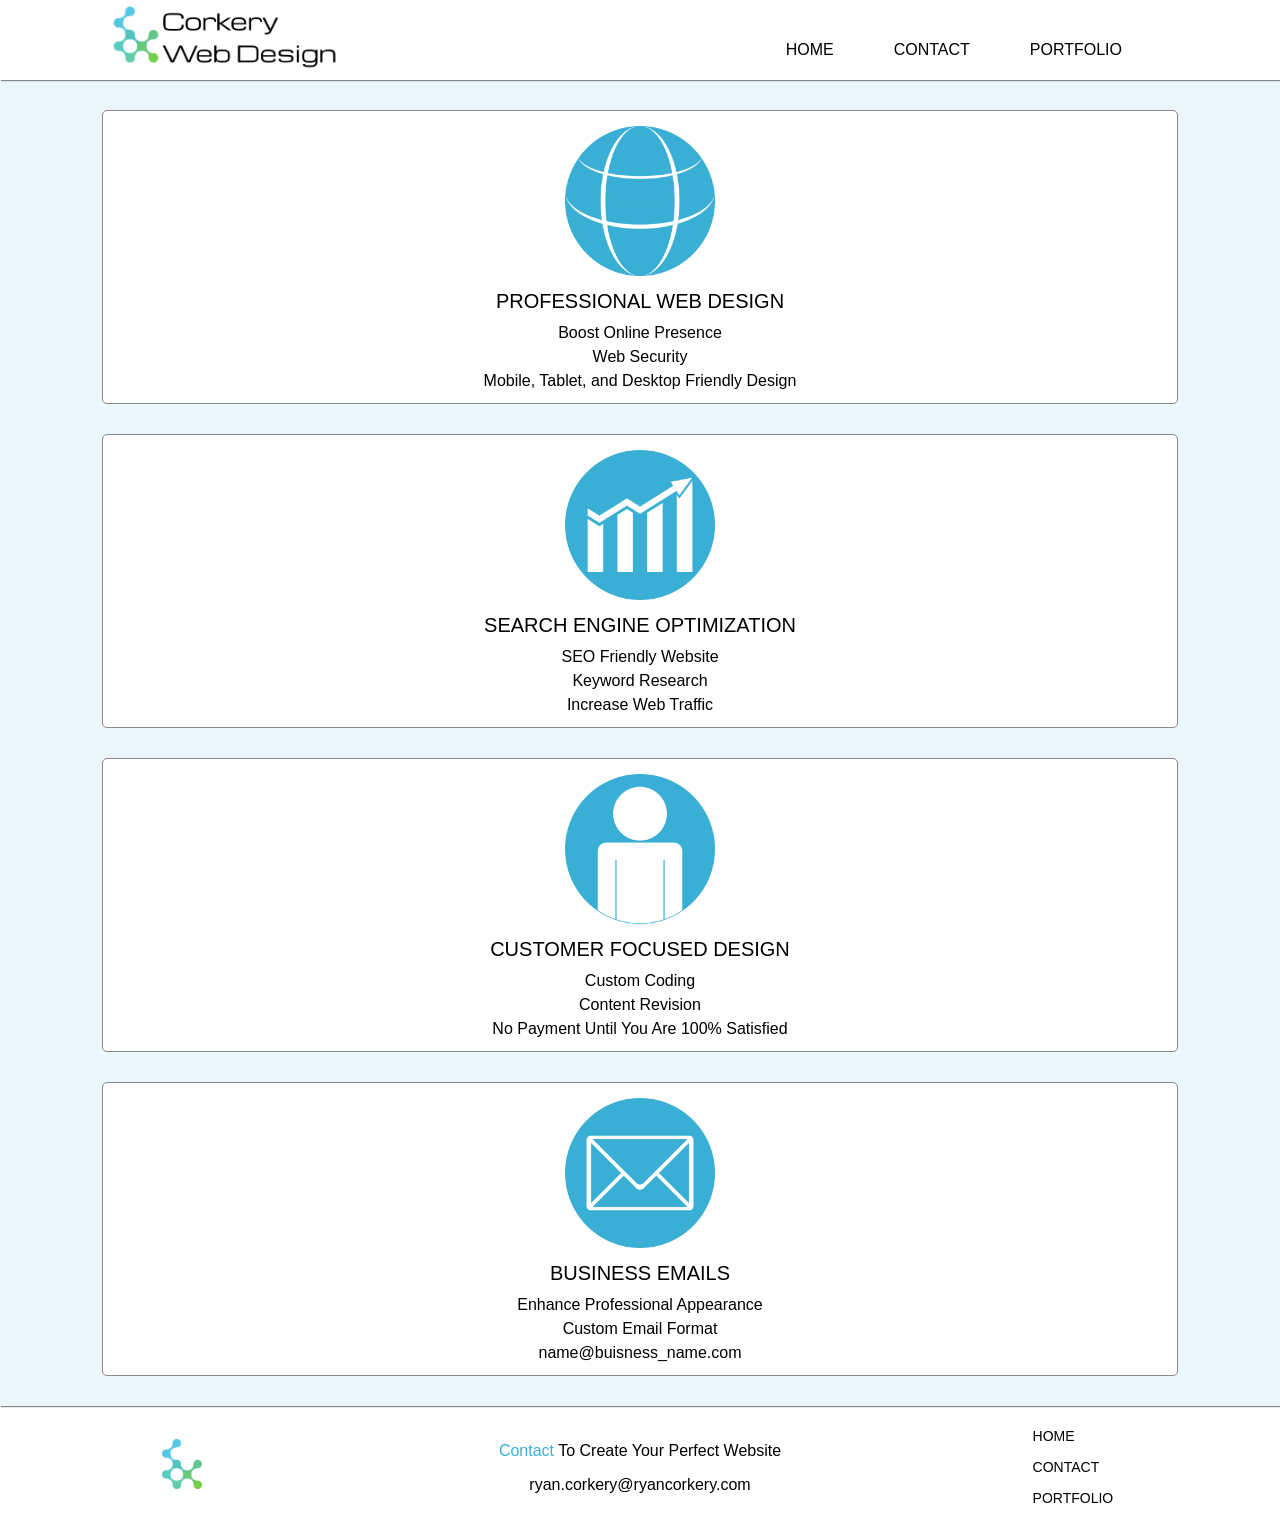
<file: index.html>
<!DOCTYPE html>
<html>
<head>
	<title>Corkery Web Design</title>
	<link rel="stylesheet" type="text/css" href="css/main.css">
	<link rel="icon" type="image/png" href="img/logo.png">
	<script type="text/javascript" src="js/main.js"></script>
	<meta charset="utf-8" name="viewport" content="width=device-width, initial-scale=1.0">
</head>

<body>
	<nav>
		<div class="navUpper">
			<div class="navImg">
				<a href="index.html"><img src="img/logo-text.png"></a>
			</div>

			<div class="hamburger">
				<div></div>
				<div></div>
				<div></div>
			</div>

			<ul>
				<li><a href="index.html">HOME</a></li>
				<li><a href="contact.html">CONTACT</a></li>
				<li><a href="portfolio.html">PORTFOLIO</a></li>
			</ul>
		</div>

		<div class="navRight">
			<div class="hamburgerClose"></div>
		
			<ul>
				<li><a href="index.html">HOME</a></li>
				<li><a href="contact.html">CONTACT</a></li>
				<li><a href="portfolio.html">PORTFOLIO</a></li>
			</ul>
		</div>	
	</nav>
	
	<section>
		<div>
			<img src="img/globe.png">
			<h1>PROFESSIONAL WEB DESIGN</h1>
			<p>Boost Online Presence<br>Web Security<br>Mobile, Tablet, and Desktop Friendly Design</p>
		</div>

		<div>
			<img src="img/seo.png">
			<h1>SEARCH ENGINE OPTIMIZATION</h1>
			<p>SEO Friendly Website<br>Keyword Research<br>Increase Web Traffic</p>
		</div>

		<div>
			<img src="img/customer.png">
			<h1>CUSTOMER FOCUSED DESIGN</h1>
			<p>Custom Coding<br>Content Revision<br>No Payment Until You Are 100% Satisfied </p>
		</div>

		<div>
			<img src="img/email.png">
			<h1>BUSINESS EMAILS</h1>
			<p>Enhance Professional Appearance<br>Custom Email Format<br>name@buisness_name.com</p>
		</div>
	</section>

	<footer>
		<div class="footerSide">
			<img src="img/logo.png">
		</div>

		<div class="footerMid">
			<p><a class="contact" href="contact.html">Contact</a> To Create Your Perfect Website</p>

			<p>ryan.corkery@ryancorkery.com</p>
		</div>

		<div class="footerSide">
			<ul>
				<li><a href="index.html">HOME</a></li>
				<li><a href="contact.html">CONTACT</a></li>
				<li><a href="portfolio.html">PORTFOLIO</a></li>
			</ul>
		</div>
	</footer>
</body>
</html>
</file>
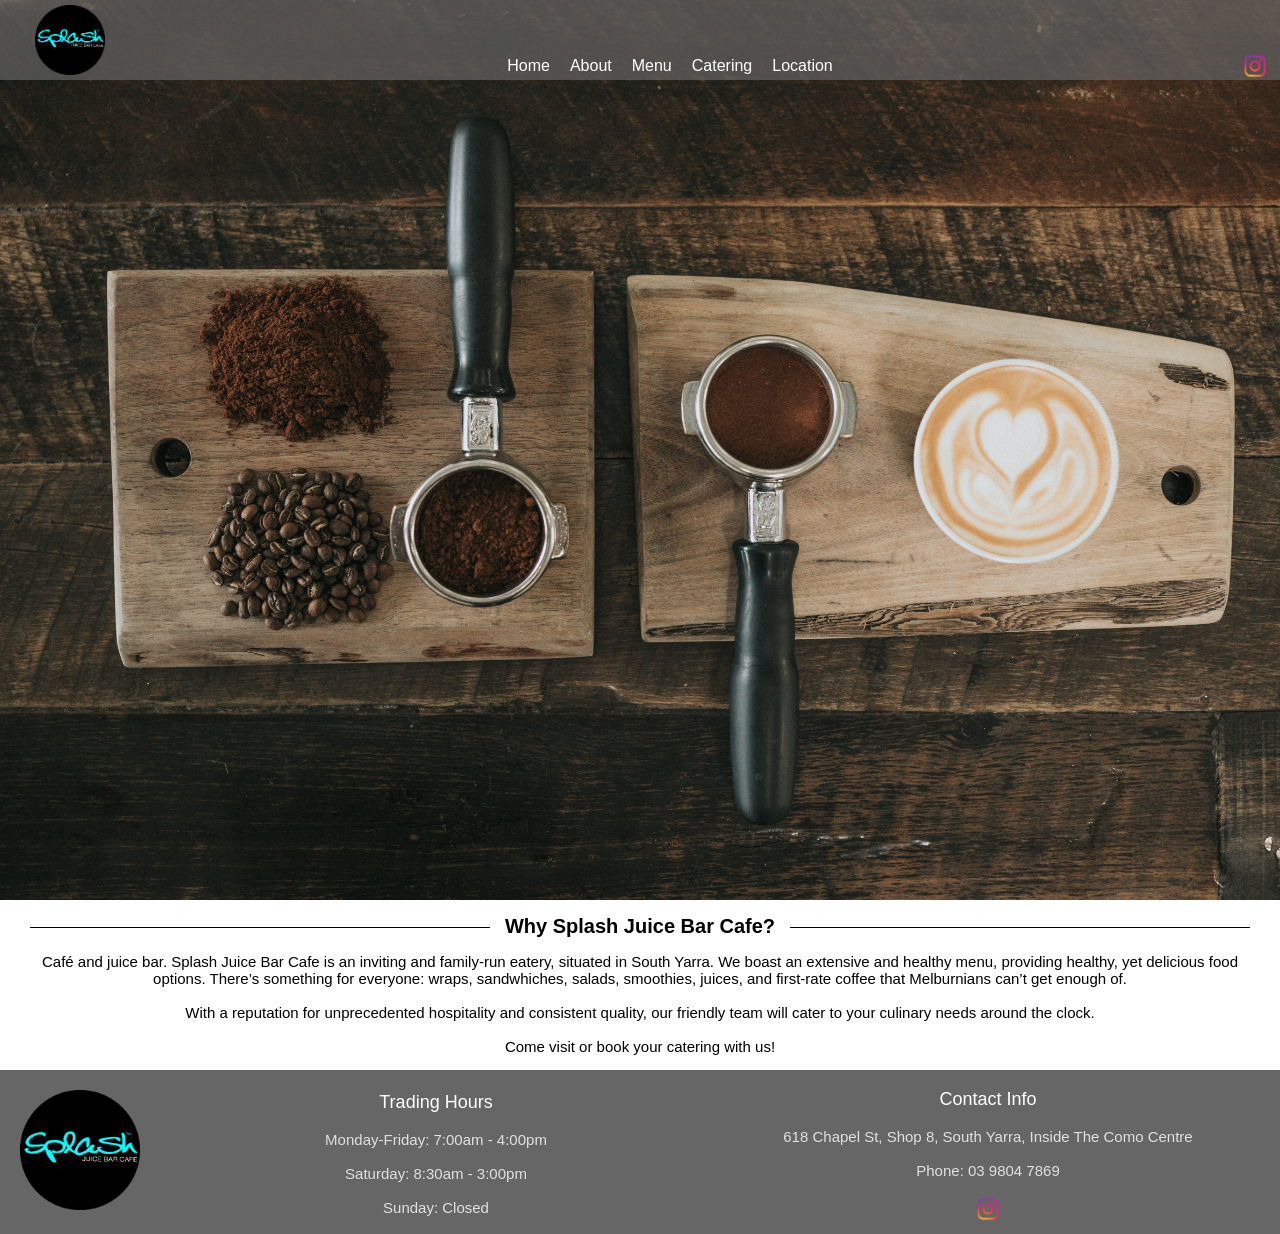
<file: portfolio/index.html>
<!DOCTYPE html>
<html>
	<head>
		<title>Splash Juice Bar Cafe</title>
		<link rel="icon" type="image/png" href="img/logo.png"/>
		<link rel="stylesheet" type="text/css" href="css/main.css">
		<script type="text/javascript" src="js/main.js"></script>
		<meta charset="utf-8" name="viewport" content="width=device-width, initial-scale=1.0">
	</head>

	<body>
		<section class="navSectionIndex">
			<nav class="navBar">
				<div class="navRowUpper">
					<a class="logo" href="index.html"><img src="img/logo.png"></a>

					<ul class="hamburger">
						<li id="hamburgerBtn""><a href="#">
								<div></div>
								<div></div>
								<div></div>
						</a></li>	
					</ul>

					<ul class="hamburgerClose">
						<li id="hamburgerCloseBtn"><a href="#">X</a></li>
					</ul>
				</div>
				
				<ul class="links">
					<li><a href="index.html">Home</a></li>
					<li><a href="about.html">About</a></li>
					<li><a href="menu.html">Menu</a></li>
					<li><a href="catering.html">Catering</a></li>
					<li><a href="location.html">Location</a></li>
				</ul>

				<ul class="social">
					<li><a href="https://www.instagram.com/splashjuicebarcafe/">Instagram</a></li>
				</ul>
			</nav>
		</section>

		<section class="intro">
			<h2><span>Why Splash Juice Bar Cafe?</span></h2>

			<p>Café and juice bar. Splash Juice Bar Cafe is an inviting and family-run eatery, situated in South Yarra. We boast an extensive and healthy menu, providing healthy, yet delicious food options. There’s something for everyone: wraps, sandwhiches, salads, smoothies, juices, and first-rate coffee that Melburnians can’t get enough of.
			<br><br>
			With a reputation for unprecedented hospitality and consistent quality, our friendly team will cater to your culinary needs around the clock.
			<br><br>
			Come visit or book your catering with us!</p>
		</section>

		<footer>
			<a href="index.html"><img src="img/logo.png"></a>

			<div>
				<p class="footerTitle">Trading Hours</p>
				<p class="footerText">Monday-Friday: 7:00am - 4:00pm<br><br>Saturday: 8:30am - 3:00pm<br><br>Sunday: Closed</p>
			</div>
				
			<div>
				<p class="footerTitle">Contact Info</p>
				<p class="footerText">618 Chapel St, Shop 8, South Yarra, Inside The Como Centre<br><br>Phone: 03 9804 7869</p>
				<a href="https://www.instagram.com/splashjuicebarcafe/"><img class="instaFooter" src="img/insta.png"></a>
			</div>
		</footer>
	</body>
</html>
</file>
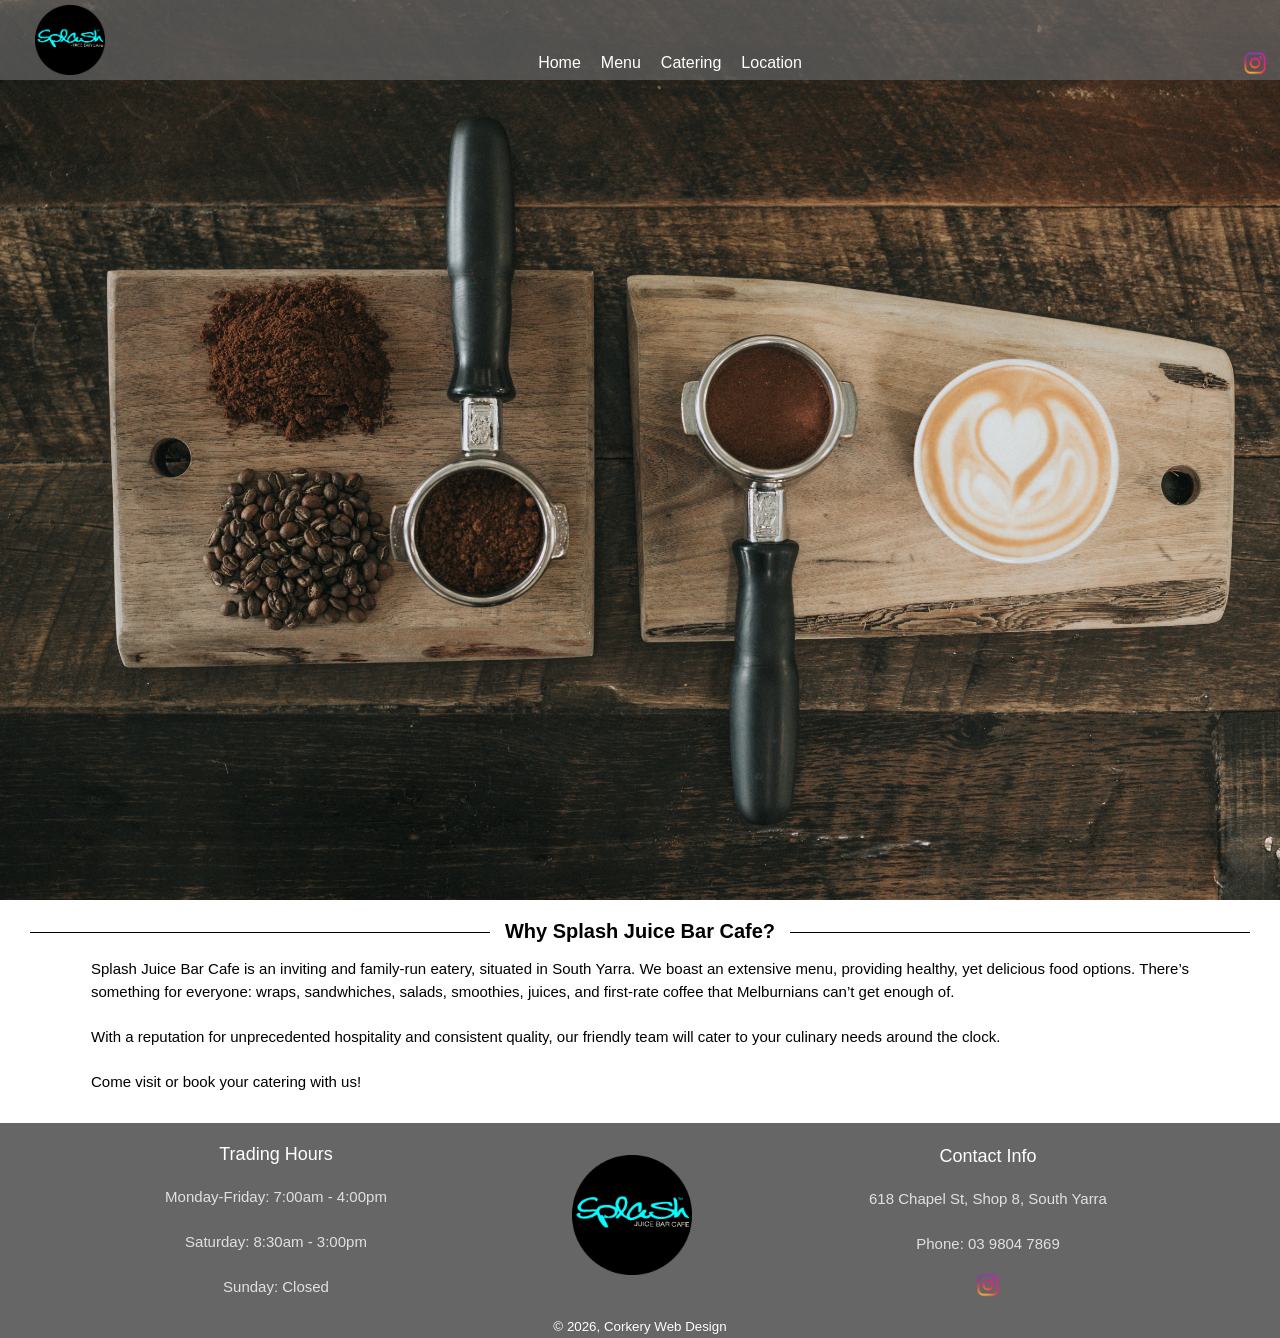
<file: portfolio/splash/index.html>
<!DOCTYPE html>
<html>
	<head>
		<title>Splash Juice Bar Cafe</title>
		<link rel="icon" type="image/png" href="img/logo.png"/>
		<link rel="stylesheet" type="text/css" href="css/main.css">
		<script type="text/javascript" src="js/main.js"></script>
		<meta charset="utf-8" name="viewport" content="width=device-width, initial-scale=1.0">
		<!-- Global site tag (gtag.js) - Google Analytics -->
		<script async src="https://www.googletagmanager.com/gtag/js?id=UA-147970018-1"></script>
		<script>
		  window.dataLayer = window.dataLayer || [];
		  function gtag(){dataLayer.push(arguments);}
		  gtag('js', new Date());

		  gtag('config', 'UA-147970018-1');
		</script>
	</head>

	<body>
		<section class="navSectionIndex">
			<nav class="navBar">
				<div class="navRowUpper">
					<a class="logo" href="index.html"><img src="img/logo.png"></a>

					<ul class="hamburger">
						<li id="hamburgerBtn""><a href="#">
								<div></div>
								<div></div>
								<div></div>
						</a></li>	
					</ul>

					<ul class="hamburgerClose">
						<li id="hamburgerCloseBtn"><a href="#">X</a></li>
					</ul>
				</div>
				
				<ul class="links">
					<li><a href="index.html">Home</a></li>
					<!-- <li><a href="about.html">About</a></li> -->
					<li><a href="menu.html">Menu</a></li>
					<li><a href="catering.html">Catering</a></li>
					<li><a href="location.html">Location</a></li>
				</ul>

				<ul class="social">
					<li><a href="https://www.instagram.com/splashjuicebarcafe/">Instagram</a></li>
				</ul>
			</nav>
		</section>

		<section class="intro">
			<h2><span>Why Splash Juice Bar Cafe?</span></h2>

			<p>Splash Juice Bar Cafe is an inviting and family-run eatery, situated in South Yarra. We boast an extensive menu, providing healthy, yet delicious food options. There’s something for everyone: wraps, sandwhiches, salads, smoothies, juices, and first-rate coffee that Melburnians can’t get enough of.
			<br><br>
			With a reputation for unprecedented hospitality and consistent quality, our friendly team will cater to your culinary needs around the clock.
			<br><br>
			Come visit or book your catering with us!</p>
		</section>

		<footer>
			<div>
				<p class="footerTitle">Trading Hours</p>
				<p class="footerText">Monday-Friday: 7:00am - 4:00pm<br><br>Saturday: 8:30am - 3:00pm<br><br>Sunday: Closed</p>
			</div>

			<a href="index.html"><img src="img/logo.png"></a>
		
			<div>
				<p class="footerTitle">Contact Info</p>
				<p class="footerText">618 Chapel St, Shop 8, South Yarra<br><br>Phone: 03 9804 7869</p>
				<a href="https://www.instagram.com/splashjuicebarcafe/"><img class="instaFooter" src="img/insta.png"></a>
			</div>
		</footer>

		<div class="copyright">
			<small>&copy; <script>document.write(new Date().getFullYear())</script>, <a href="https://www.ryancorkery.com">Corkery Web Design</a></small>
		</div>
	</body>
</html>
</file>
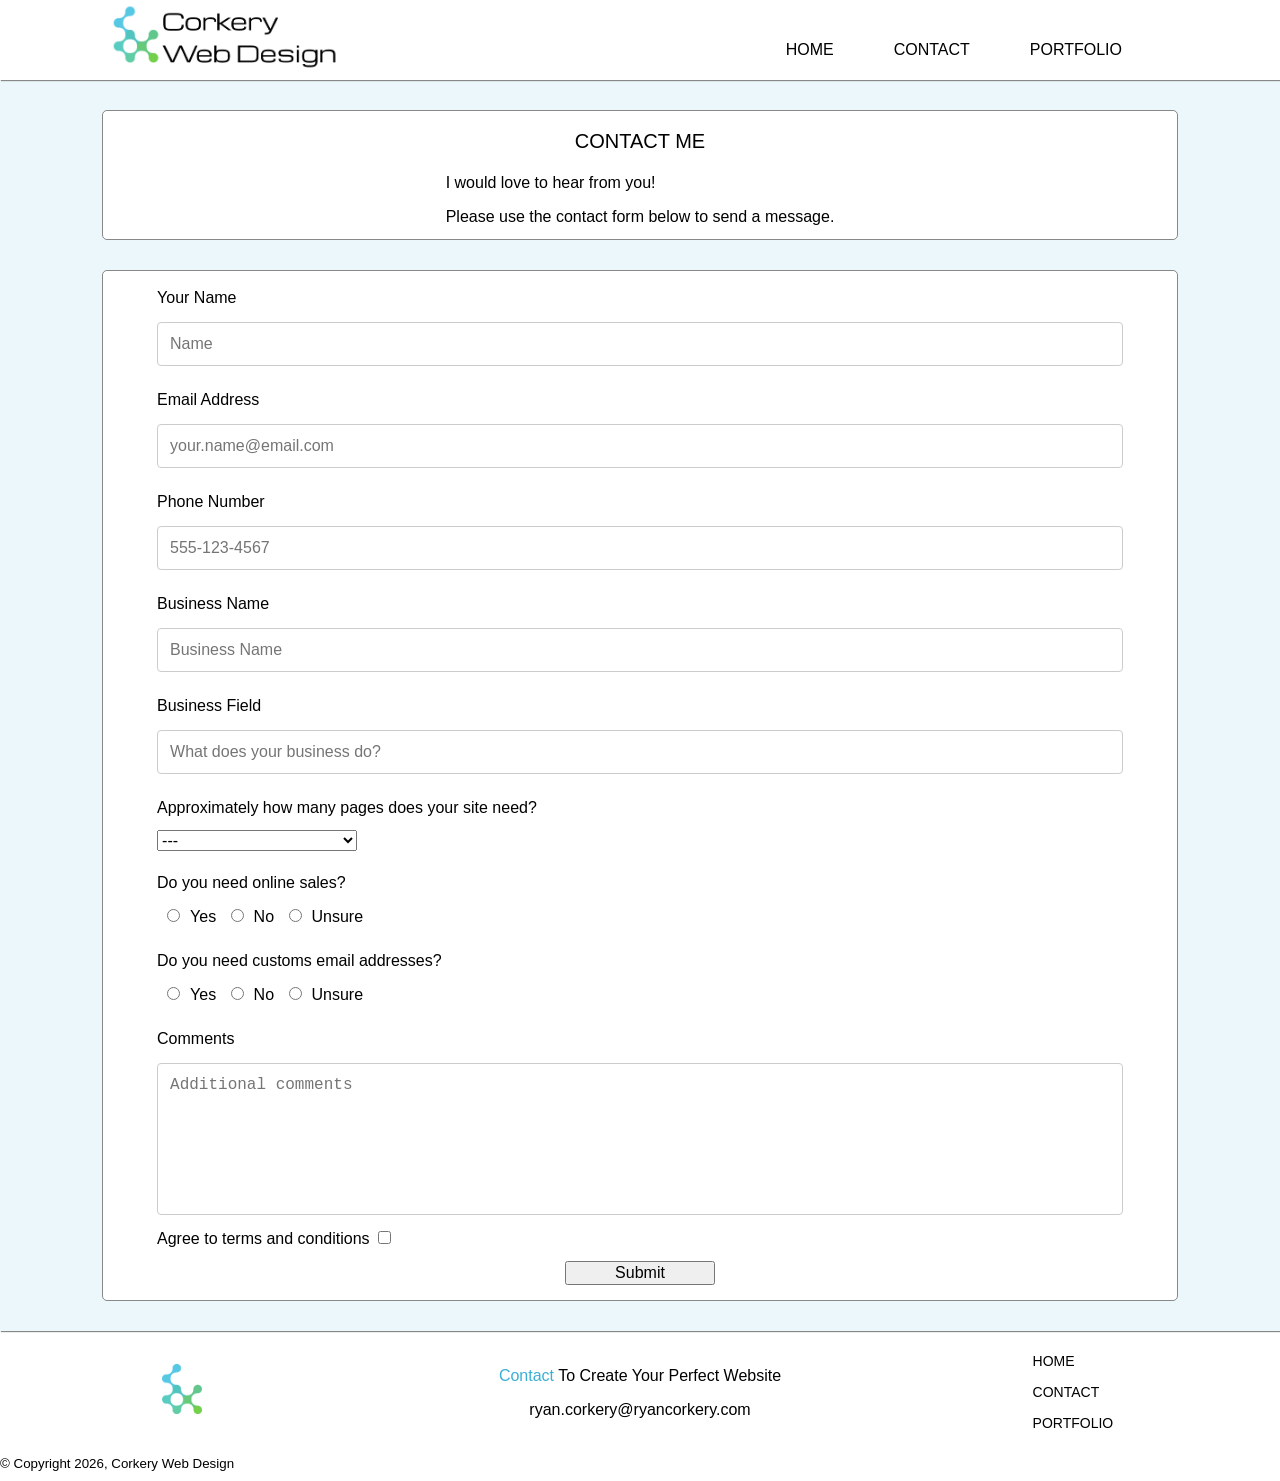
<file: contact.html>
<!DOCTYPE html>
<html>
<head>
	<title>Corkery Web Design</title>
	<link rel="stylesheet" type="text/css" href="css/main.css">
	<link rel="icon" type="image/png" href="img/logo.png">
	<script type="text/javascript" src="js/main.js"></script>
	<script data-cfasync="false" src="form-submission-handler.js"></script>
	<meta charset="utf-8" name="viewport" content="width=device-width, initial-scale=1.0">
	<script src="https://ajax.googleapis.com/ajax/libs/jquery/3.4.1/jquery.min.js"></script>
	<!-- Global site tag (gtag.js) - Google Analytics -->
	<script async src="https://www.googletagmanager.com/gtag/js?id=UA-147970018-1"></script>
	<script>
	  window.dataLayer = window.dataLayer || [];
	  function gtag(){dataLayer.push(arguments);}
	  gtag('js', new Date());

	  gtag('config', 'UA-147970018-1');
	</script>
</head>

<body>
	<nav>
		<div class="navUpper">
			<div class="navImg">
				<a href="index.html"><img src="img/logo-text.png"></a>
			</div>

			<div class="hamburger">
				<div></div>
				<div></div>
				<div></div>
			</div>

			<ul>
				<li><a href="index.html">HOME</a></li>
				<li><a href="contact.html">CONTACT</a></li>
				<li><a href="portfolio.html">PORTFOLIO</a></li>
			</ul>
		</div>

		<div class="navRight">
			<div class="hamburgerClose"></div>
		
			<ul>
				<li><a href="index.html">HOME</a></li>
				<li><a href="contact.html">CONTACT</a></li>
				<li><a href="portfolio.html">PORTFOLIO</a></li>
			</ul>
		</div>	
	</nav>
	
	<section>
		<div>
			<div class="contactText">
				<h2>CONTACT ME</h2>

				<p>I would love to hear from you!</p>
				<p>Please use the contact form below to send a message.</p>
			</div>
		</div>
		
		<form class="gform pure-form pure-form-stacked" method="POST" 
		action="https://script.google.com/macros/s/AKfycbwUZD3zWbj4mAbnq-dnERljjHdTKWRcwnhKTjH-eg/exec">
			<div class="form-elements">
				<label for="name">Your Name</label>
				<input type="text" name="name" placeholder="Name">

				<label for="email">Email Address</label>
				<input type="email" name="email" placeholder="your.name@email.com">

				<label for="phone">Phone Number</label>
				<input type="text" name="phone" placeholder="555-123-4567">

				<label for="business">Business Name</label>
				<input type="text" name="business" placeholder="Business Name">

				<label for="field">Business Field</label>
				<input type="text" name="field" placeholder="What does your business do?">

				<label for="pages">Approximately how many pages does your site need?</label>
				<select name="pages">
					<option value="">---</option>
					<option value="0-5">0 - 5</option>
					<option value="6-10">6 -10</option>
					<option value="10+">More than 10</option>
					<option value="Unsure">Unsure</option>
				</select>

				<label for="sales">Do you need online sales?</label>
				<div class="radio">
					<input type="radio" name="sales" id="yes" value="Yes">Yes
					<input type="radio" name="sales" id="no" value="No">No
					<input type="radio" name="sales" id="unsure" value="Unsure">Unsure
				</div>

				<div class="items">
					<label for="items">Approximately how many itmes do you sell?</label>
					<select name="items">
						<option value="">---</option>
						<option value="0-5">0 - 10</option>
						<option value="6-10">10 -50</option>
						<option value="10+">More than 50</option>
						<option value="Unsure">Unsure</option>
					</select>
				</div>
				
				<label for="customEmail">Do you need customs email addresses?</label>
				<div class="radio">
					<input type="radio" name="customEmail" value="Yes">Yes
					<input type="radio" name="customEmail" value="No">No
					<input type="radio" name="customEmail" value="Unsure">Unsure
				</div>

				<label for="comments">Comments</label>
				<textarea rows="7" name="comments" placeholder="Additional comments"></textarea>

				<div class="bots">
					<label for="bots">Agree to terms and conditions</label>
					<input type="checkbox" name="bots">
				</div>
				
				<input type="submit">
			</div>

			<div class="thankyou_message" >
  				<h3>Thanks for contacting me! I will get back to you soon!</h3>
			</div>
		</form>
	</section>

	<footer>
		<div class="footerSide">
			<img src="img/logo.png">
		</div>

		<div class="footerMid">
			<p><a class="contact" href="contact.html">Contact</a> To Create Your Perfect Website</p>

			<p>ryan.corkery@ryancorkery.com</p>
		</div>

		<div class="footerSide">
			<ul>
				<li><a href="index.html">HOME</a></li>
				<li><a href="contact.html">CONTACT</a></li>
				<li><a href="portfolio.html">PORTFOLIO</a></li>
			</ul>
		</div>
	</footer>

	<small class="copyright">&copy; Copyright <script>document.write(new Date().getFullYear())</script>, Corkery Web Design</small>
</body>
</html>
</file>
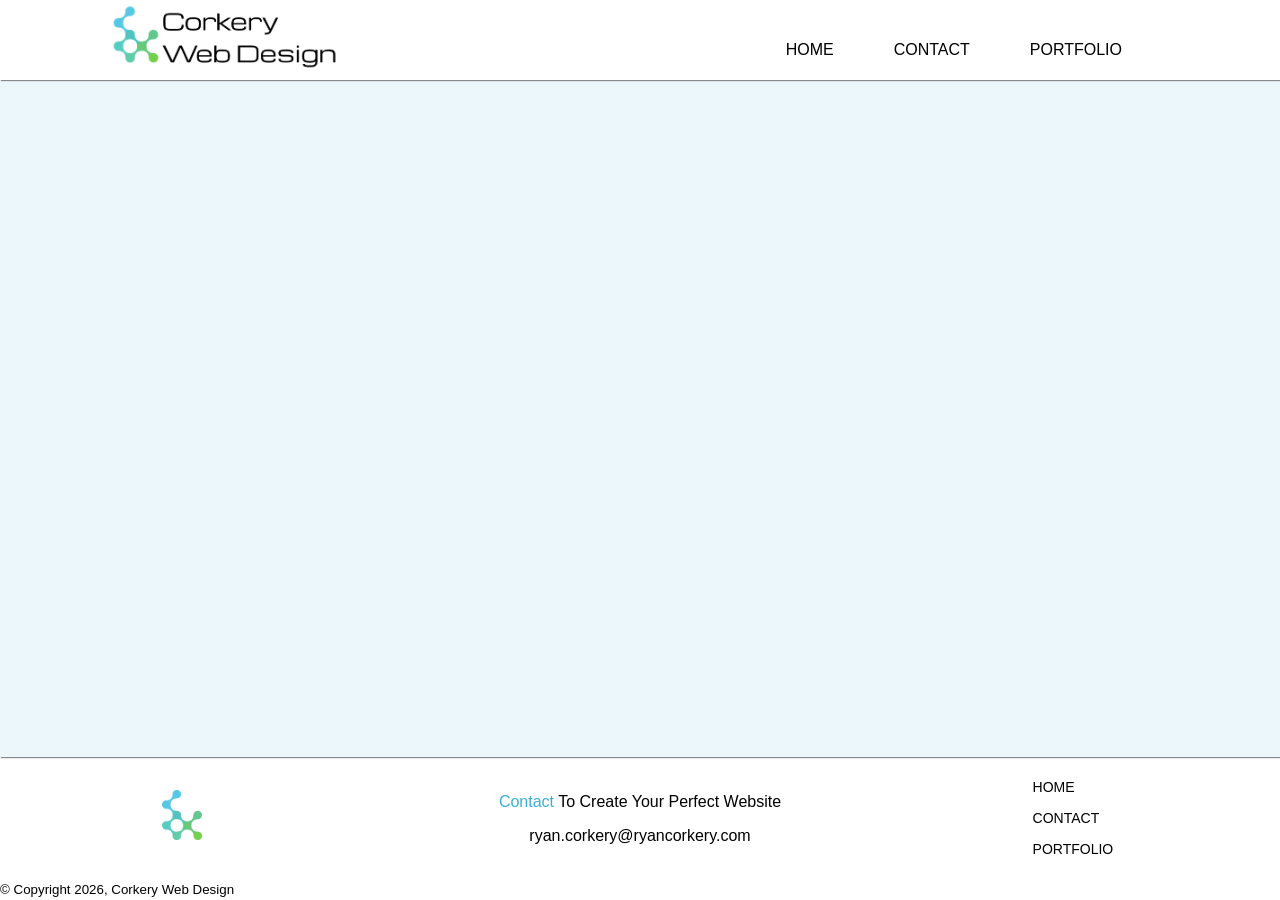
<file: template.html>
<!DOCTYPE html>
<html>
<head>
	<title>Corkery Web Design</title>
	<link rel="stylesheet" type="text/css" href="css/main.css">
	<link rel="icon" type="image/png" href="img/logo.png">
	<script type="text/javascript" src="js/main.js"></script>
	<meta charset="utf-8" name="viewport" content="width=device-width, initial-scale=1.0">
</head>

<body>
	<nav>
		<div class="navUpper">
			<div class="navImg">
				<a href="index.html"><img src="img/logo-text.png"></a>
			</div>

			<div class="hamburger">
				<div></div>
				<div></div>
				<div></div>
			</div>

			<ul>
				<li><a href="index.html">HOME</a></li>
				<li><a href="contact.html">CONTACT</a></li>
				<li><a href="portfolio.html">PORTFOLIO</a></li>
			</ul>
		</div>

		<div class="navRight">
			<div class="hamburgerClose"></div>
		
			<ul>
				<li><a href="index.html">HOME</a></li>
				<li><a href="contact.html">CONTACT</a></li>
				<li><a href="portfolio.html">PORTFOLIO</a></li>
			</ul>
		</div>	
	</nav>
	
	<section>

	</section>

	<footer>
		<div class="footerSide">
			<img src="img/logo.png">
		</div>

		<div class="footerMid">
			<p><a class="contact" href="contact.html">Contact</a> To Create Your Perfect Website</p>
			<p>ryan.corkery@ryancorkery.com</p>
		</div>

		<div class="footerSide">
			<ul>
				<li><a href="index.html">HOME</a></li>
				<li><a href="contact.html">CONTACT</a></li>
				<li><a href="portfolio.html">PORTFOLIO</a></li>
			</ul>
		</div>
	</footer>

	<small class="copyright">&copy; Copyright <script>document.write(new Date().getFullYear())</script>, Corkery Web Design</small>
</body>
</html>
</file>
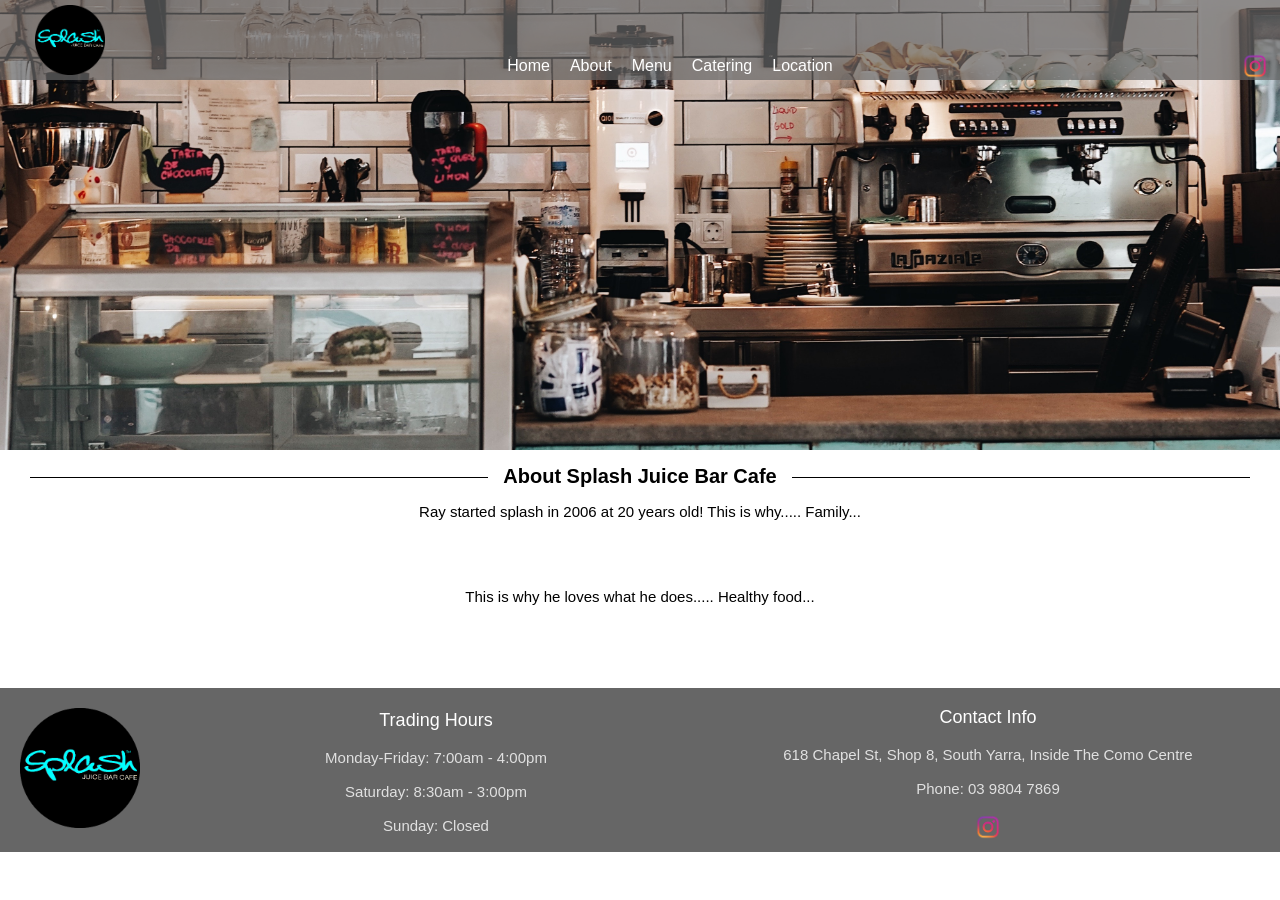
<file: portfolio/about.html>
<!DOCTYPE html>
<html>
	<head>
		<title>Splash Juice Bar Cafe</title>
		<link rel="icon" type="image/png" href="img/logo.png"/>
		<link rel="stylesheet" type="text/css" href="css/main.css">
		<script type="text/javascript" src="js/main.js"></script>
		<meta charset="utf-8" name="viewport" content="width=device-width, initial-scale=1.0">
	</head>

	<body>
		<section class="navSectionAbout">
			<nav class="navBar">
				<div class="navRowUpper">
					<a class="logo" href="index.html"><img src="img/logo.png"></a>

					<ul class="hamburger">
						<li id="hamburgerBtn""><a href="#">
								<div></div>
								<div></div>
								<div></div>
						</a></li>	
					</ul>

					<ul class="hamburgerClose">
						<li id="hamburgerCloseBtn"><a href="#">X</a></li>
					</ul>
				</div>
				
				<ul class="links">
					<li><a href="index.html">Home</a></li>
					<li><a href="about.html">About</a></li>
					<li><a href="menu.html">Menu</a></li>
					<li><a href="catering.html">Catering</a></li>
					<li><a href="location.html">Location</a></li>
				</ul>

				<ul class="social">
					<li><a href="https://www.instagram.com/splashjuicebarcafe/">Instagram</a></li>
				</ul>
			</nav>
		</section>

		<section class="about">
			<h2><span>About Splash Juice Bar Cafe</span></h2>

			<p>Ray started splash in 2006 at 20 years old! This is why..... Family... <br><br><br><br><br>This is why he loves what he does..... Healthy food...<br><br><br><br><br></p>
		</section>

		<footer>
			<a href="index.html"><img src="img/logo.png"></a>

			<div>
				<p class="footerTitle">Trading Hours</p>
				<p class="footerText">Monday-Friday: 7:00am - 4:00pm<br><br>Saturday: 8:30am - 3:00pm<br><br>Sunday: Closed</p>
			</div>
				
			<div>
				<p class="footerTitle">Contact Info</p>
				<p class="footerText">618 Chapel St, Shop 8, South Yarra, Inside The Como Centre<br><br>Phone: 03 9804 7869</p>
				<a href="https://www.instagram.com/splashjuicebarcafe/"><img class="instaFooter" src="img/insta.png"></a>
			</div>
		</footer>

	</body>
</html>
</file>
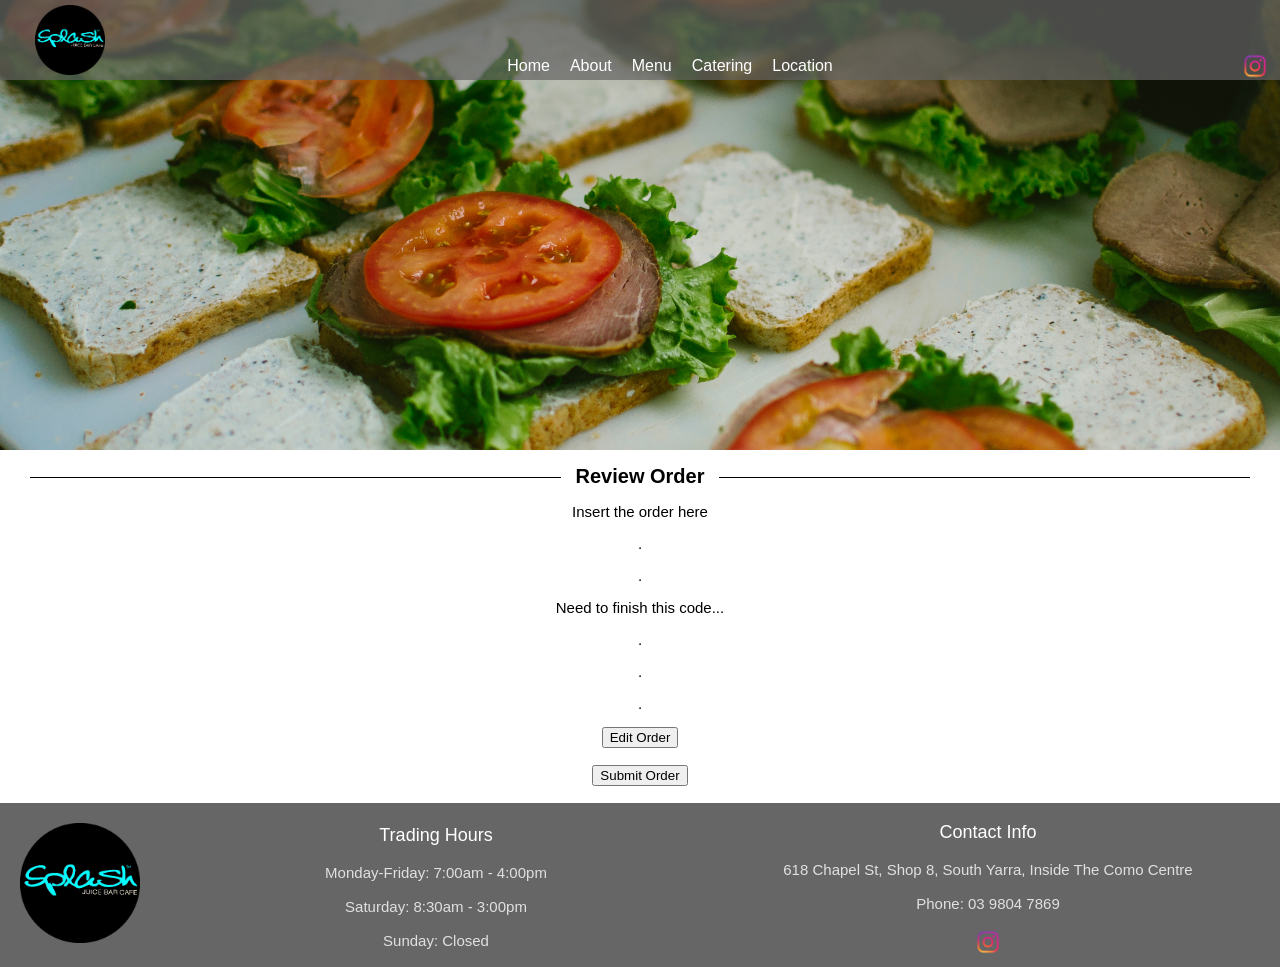
<file: portfolio/catering-review.html>
<!DOCTYPE html>
<html>
	<head>
		<title>Splash Juice Bar Cafe</title>
		<link rel="icon" type="image/png" href="img/logo.png"/>
		<link rel="stylesheet" type="text/css" href="css/main.css">
		<script type="text/javascript" src="js/main.js"></script>
		<meta charset="utf-8" name="viewport" content="width=device-width, initial-scale=1.0">
	</head>

	<body>
		<section class="navSectionCatering">
			<nav class="navBar">
				<div class="navRowUpper">
					<a class="logo" href="index.html"><img src="img/logo.png"></a>

					<ul class="hamburger">
						<li id="hamburgerBtn""><a href="#">
								<div></div>
								<div></div>
								<div></div>
						</a></li>	
					</ul>

					<ul class="hamburgerClose">
						<li id="hamburgerCloseBtn"><a href="#">X</a></li>
					</ul>
				</div>
				
				<ul class="links">
					<li><a href="index.html">Home</a></li>
					<li><a href="about.html">About</a></li>
					<li><a href="menu.html">Menu</a></li>
					<li><a href="catering.html">Catering</a></li>
					<li><a href="location.html">Location</a></li>
				</ul>

				<ul class="social">
					<li><a href="https://www.instagram.com/splashjuicebarcafe/">Instagram</a></li>
				</ul>
			</nav>
		</section>

		<section class="catering">
			<h2><span>Review Order</span></h2>
			<p>Insert the order here</p>
			<p>.</p>
			<p>.</p>
			<p>Need to finish this code...</p>
			<p>.</p>
			<p>.</p>
			<p>.</p>
			<input type="button" value="Edit Order" onclick="editOrder()">
			<br><br>
			<input type="button" value="Submit Order" onclick="submitOrder()">
			<br><br>
		</section>

		<footer>
			<a href="index.html"><img src="img/logo.png"></a>

			<div>
				<p class="footerTitle">Trading Hours</p>
				<p class="footerText">Monday-Friday: 7:00am - 4:00pm<br><br>Saturday: 8:30am - 3:00pm<br><br>Sunday: Closed</p>
			</div>
				
			<div>
				<p class="footerTitle">Contact Info</p>
				<p class="footerText">618 Chapel St, Shop 8, South Yarra, Inside The Como Centre<br><br>Phone: 03 9804 7869</p>
				<a href="https://www.instagram.com/splashjuicebarcafe/"><img class="instaFooter" src="img/insta.png"></a>
			</div>
		</footer>
	</body>
</html>
</file>
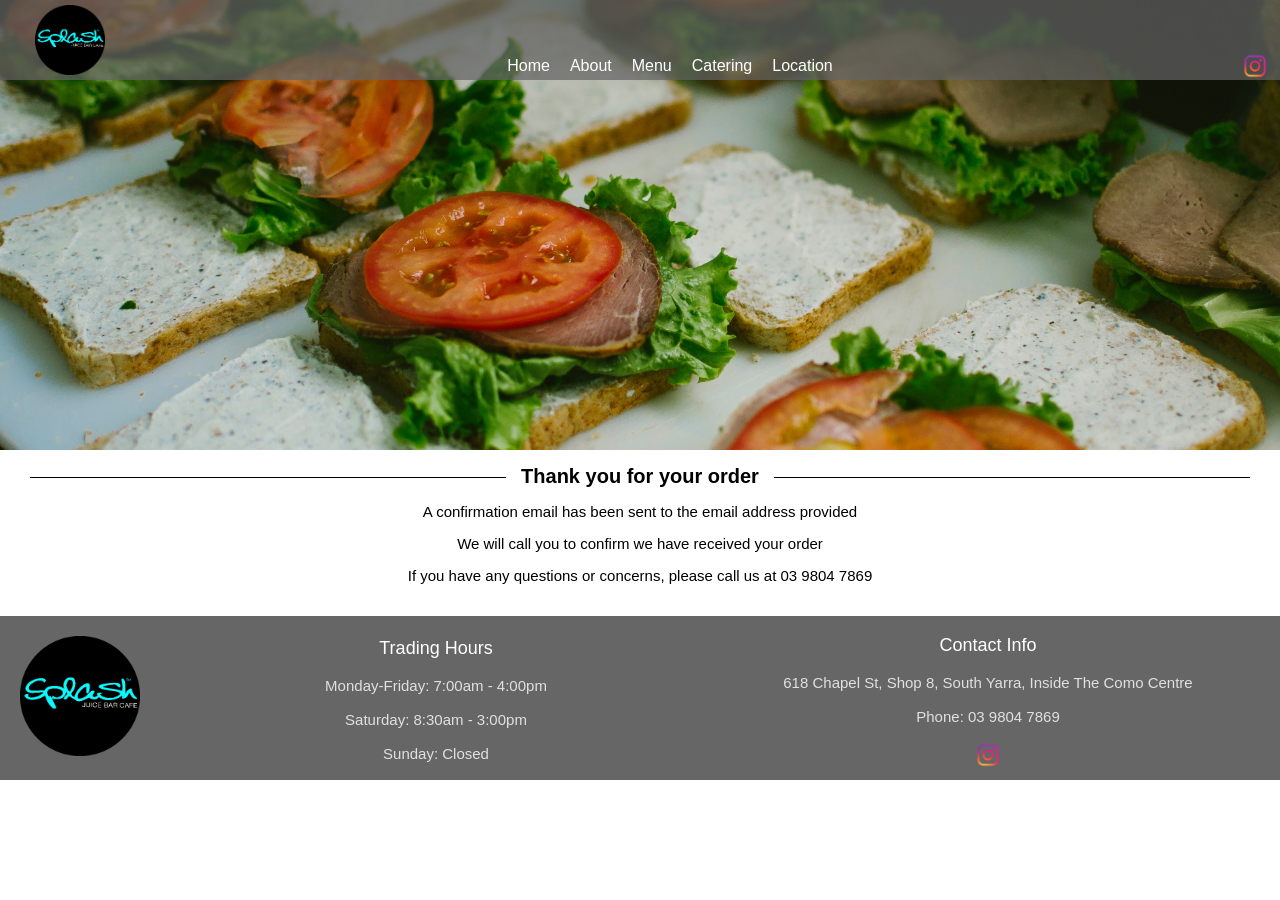
<file: portfolio/catering-submit.html>
<!DOCTYPE html>
<html>
	<head>
		<title>Splash Juice Bar Cafe</title>
		<link rel="icon" type="image/png" href="img/logo.png"/>
		<link rel="stylesheet" type="text/css" href="css/main.css">
		<script type="text/javascript" src="js/main.js"></script>
		<meta charset="utf-8" name="viewport" content="width=device-width, initial-scale=1.0">
	</head>

	<body>
		<section class="navSectionCatering">
			<nav class="navBar">
				<div class="navRowUpper">
					<a class="logo" href="index.html"><img src="img/logo.png"></a>

					<ul class="hamburger">
						<li id="hamburgerBtn""><a href="#">
								<div></div>
								<div></div>
								<div></div>
						</a></li>	
					</ul>

					<ul class="hamburgerClose">
						<li id="hamburgerCloseBtn"><a href="#">X</a></li>
					</ul>
				</div>
				
				<ul class="links">
					<li><a href="index.html">Home</a></li>
					<li><a href="about.html">About</a></li>
					<li><a href="menu.html">Menu</a></li>
					<li><a href="catering.html">Catering</a></li>
					<li><a href="location.html">Location</a></li>
				</ul>

				<ul class="social">
					<li><a href="https://www.instagram.com/splashjuicebarcafe/">Instagram</a></li>
				</ul>
			</nav>
		</section>

		<section class="catering">
			<h2><span>Thank you for your order</span></h2>
			<p>A confirmation email has been sent to the email address provided</p>
			<p>We will call you to confirm we have received your order</p>
			<p>If you have any questions or concerns, please call us at 03 9804 7869</p>
			<br>
		</section>

		<footer>
			<a href="index.html"><img src="img/logo.png"></a>

			<div>
				<p class="footerTitle">Trading Hours</p>
				<p class="footerText">Monday-Friday: 7:00am - 4:00pm<br><br>Saturday: 8:30am - 3:00pm<br><br>Sunday: Closed</p>
			</div>
				
			<div>
				<p class="footerTitle">Contact Info</p>
				<p class="footerText">618 Chapel St, Shop 8, South Yarra, Inside The Como Centre<br><br>Phone: 03 9804 7869</p>
				<a href="https://www.instagram.com/splashjuicebarcafe/"><img class="instaFooter" src="img/insta.png"></a>
			</div>
		</footer>
	</body>
</html>
</file>
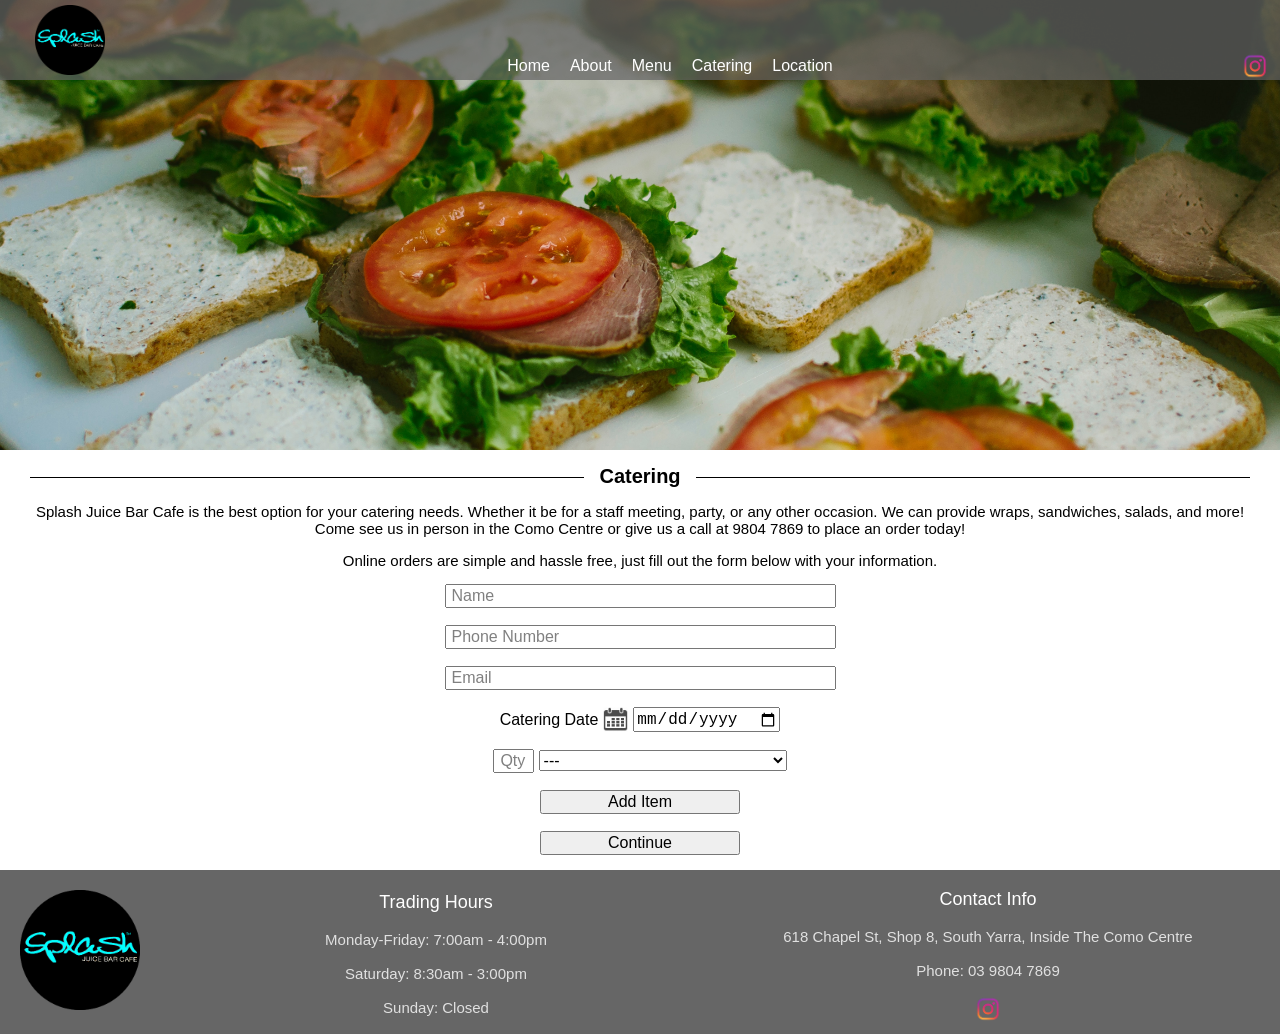
<file: portfolio/catering.html>
<!DOCTYPE html>
<html>
	<head>
		<title>Splash Juice Bar Cafe</title>
		<link rel="icon" type="image/png" href="img/logo.png"/>
		<link rel="stylesheet" type="text/css" href="css/main.css">
		<script type="text/javascript" src="js/main.js"></script>
		<meta charset="utf-8" name="viewport" content="width=device-width, initial-scale=1.0">
	</head>

	<body>
		<section class="navSectionCatering">
			<nav class="navBar">
				<div class="navRowUpper">
					<a class="logo" href="index.html"><img src="img/logo.png"></a>

					<ul class="hamburger">
						<li id="hamburgerBtn""><a href="#">
								<div></div>
								<div></div>
								<div></div>
						</a></li>	
					</ul>

					<ul class="hamburgerClose">
						<li id="hamburgerCloseBtn"><a href="#">X</a></li>
					</ul>
				</div>
				
				<ul class="links">
					<li><a href="index.html">Home</a></li>
					<li><a href="about.html">About</a></li>
					<li><a href="menu.html">Menu</a></li>
					<li><a href="catering.html">Catering</a></li>
					<li><a href="location.html">Location</a></li>
				</ul>

				<ul class="social">
					<li><a href="https://www.instagram.com/splashjuicebarcafe/">Instagram</a></li>
				</ul>
			</nav>
		</section>

		<section class="catering">
			<h2><span>Catering</span></h2>

			<p> Splash Juice Bar Cafe is the best option for your catering needs. Whether it be for a staff meeting, party, or any other occasion. We can provide wraps, sandwiches, salads, and more! Come see us in person in the Como Centre or give us a call at 9804 7869 to place an order today!

			<p>Online orders are simple and hassle free, just fill out the form below with your information.</p>

			<form class="orderForm">
				<input type="text" value="Name" id="name" onfocus="if(this.value == value){this.value = '';}" onblur="if(this.value == ''){this.value = 'Name';}" onchange="this.style.color='black'"><br>
				<input type="text" value="Phone Number" id="phone" onfocus="if(this.value == value){this.value = '';}" onblur="if(this.value == ''){this.value = 'Phone Number';}" onchange="this.style.color='black'"><br>
				<input type="text" value="Email" id="email" onfocus="if(this.value == value){this.value = '';}" onblur="if(this.value == ''){this.value = 'Email';}" onchange="this.style.color='black'"><br>
				<div class="dateSection">
					<label for="date">Catering Date</label>
					<img src="img/calendar.png">
					<input type="date" id="date">
				</div><br>
				<div class="itemSection">
					<div class="item">
						<input type="text" value="Qty" class="qty" onfocus="if(this.value == value){this.value = '';}" onblur="if(this.value == ''){this.value = 'Qty';}" onchange="this.style.color='black'">
						<select>
							<option>---</option>
							<option>Ham Cheese Tomato Focaccia</option>
							<option>Chicken Avocado Focaccia</option>
							<option>Chicken Schnitzel Focaccia</option>
							<option>Chicken BLT Focaccia</option>
							<option>---</option>
							<option>Chicken Avocado Wrap</option>
							<option>Chicken Tenderlion Wrap</option>
							<option>Chicken Schnitzel Wrap</option>
							<option>Pesto Chicken Wrap</option>
							<option>Chicken Caesar Wrap</option>
							<option>Veggie Wrap</option>
							<option>Falafel Wrap</option>
							<option>---</option>
							<option>Chicken Caesar Salad (Large)</option>
							<option>Chicken Caesar Salad (Small)</option>
							<option>Chicken Schnitzel Salad (L)</option>
							<option>Chicken Schnitzel Salad (S)</option>
							<option>Pesto Chicken Salad (Large)</option>
							<option>Pesto Chicken Salad (Small)</option>
							<option>Superfood Salad (Large)</option>
							<option>Superfood Salad (Small)</option>
							<option>Detox Salad (Large)</option>
							<option>Detox Salad (Small)</option>
							<option>Chicken Avocado Salad (Large)</option>
							<option>Chicken Avocado Salad (Small)</option>
							<option>Fruit Salad (1 serving)</option>
						</select>
					</div>
				</div><br>
				<input type="button" value="Add Item" onclick="addItem()"><br>
				<input type="button" value="Continue" onclick="reviewOrder()">
			</form>
		</section>

		<footer>
			<a href="index.html"><img src="img/logo.png"></a>

			<div>
				<p class="footerTitle">Trading Hours</p>
				<p class="footerText">Monday-Friday: 7:00am - 4:00pm<br><br>Saturday: 8:30am - 3:00pm<br><br>Sunday: Closed</p>
			</div>
				
			<div>
				<p class="footerTitle">Contact Info</p>
				<p class="footerText">618 Chapel St, Shop 8, South Yarra, Inside The Como Centre<br><br>Phone: 03 9804 7869</p>
				<a href="https://www.instagram.com/splashjuicebarcafe/"><img class="instaFooter" src="img/insta.png"></a>
			</div>
		</footer>
	</body>
</html>
</file>
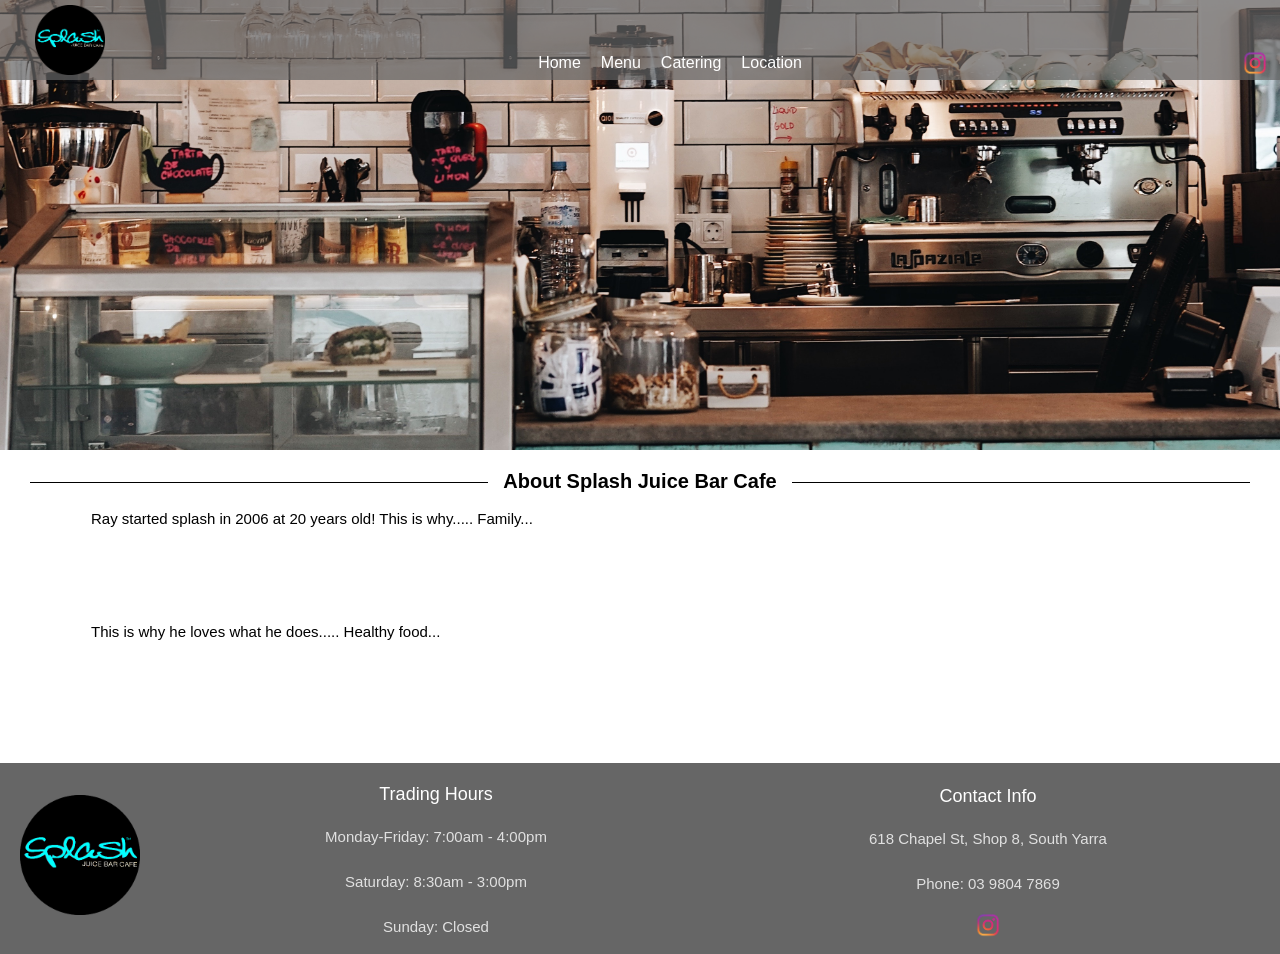
<file: portfolio/splash/about.html>
<!DOCTYPE html>
<html>
	<head>
		<title>Splash Juice Bar Cafe</title>
		<link rel="icon" type="image/png" href="img/logo.png"/>
		<link rel="stylesheet" type="text/css" href="css/main.css">
		<script type="text/javascript" src="js/main.js"></script>
		<meta charset="utf-8" name="viewport" content="width=device-width, initial-scale=1.0">
	</head>

	<body>
		<section class="navSectionAbout">
			<nav class="navBar">
				<div class="navRowUpper">
					<a class="logo" href="index.html"><img src="img/logo.png"></a>

					<ul class="hamburger">
						<li id="hamburgerBtn""><a href="#">
								<div></div>
								<div></div>
								<div></div>
						</a></li>	
					</ul>

					<ul class="hamburgerClose">
						<li id="hamburgerCloseBtn"><a href="#">X</a></li>
					</ul>
				</div>
				
				<ul class="links">
					<li><a href="index.html">Home</a></li>
					<!-- <li><a href="about.html">About</a></li> -->
					<li><a href="menu.html">Menu</a></li>
					<li><a href="catering.html">Catering</a></li>
					<li><a href="location.html">Location</a></li>
				</ul>

				<ul class="social">
					<li><a href="https://www.instagram.com/splashjuicebarcafe/">Instagram</a></li>
				</ul>
			</nav>
		</section>

		<section class="about">
			<h2><span>About Splash Juice Bar Cafe</span></h2>

			<p>Ray started splash in 2006 at 20 years old! This is why..... Family... <br><br><br><br><br>This is why he loves what he does..... Healthy food...<br><br><br><br><br></p>
		</section>

		<footer>
			<a href="index.html"><img src="img/logo.png"></a>

			<div>
				<p class="footerTitle">Trading Hours</p>
				<p class="footerText">Monday-Friday: 7:00am - 4:00pm<br><br>Saturday: 8:30am - 3:00pm<br><br>Sunday: Closed</p>
			</div>
				
			<div>
				<p class="footerTitle">Contact Info</p>
				<p class="footerText">618 Chapel St, Shop 8, South Yarra<br><br>Phone: 03 9804 7869</p>
				<a href="https://www.instagram.com/splashjuicebarcafe/"><img class="instaFooter" src="img/insta.png"></a>
			</div>
		</footer>

	</body>
</html>
</file>
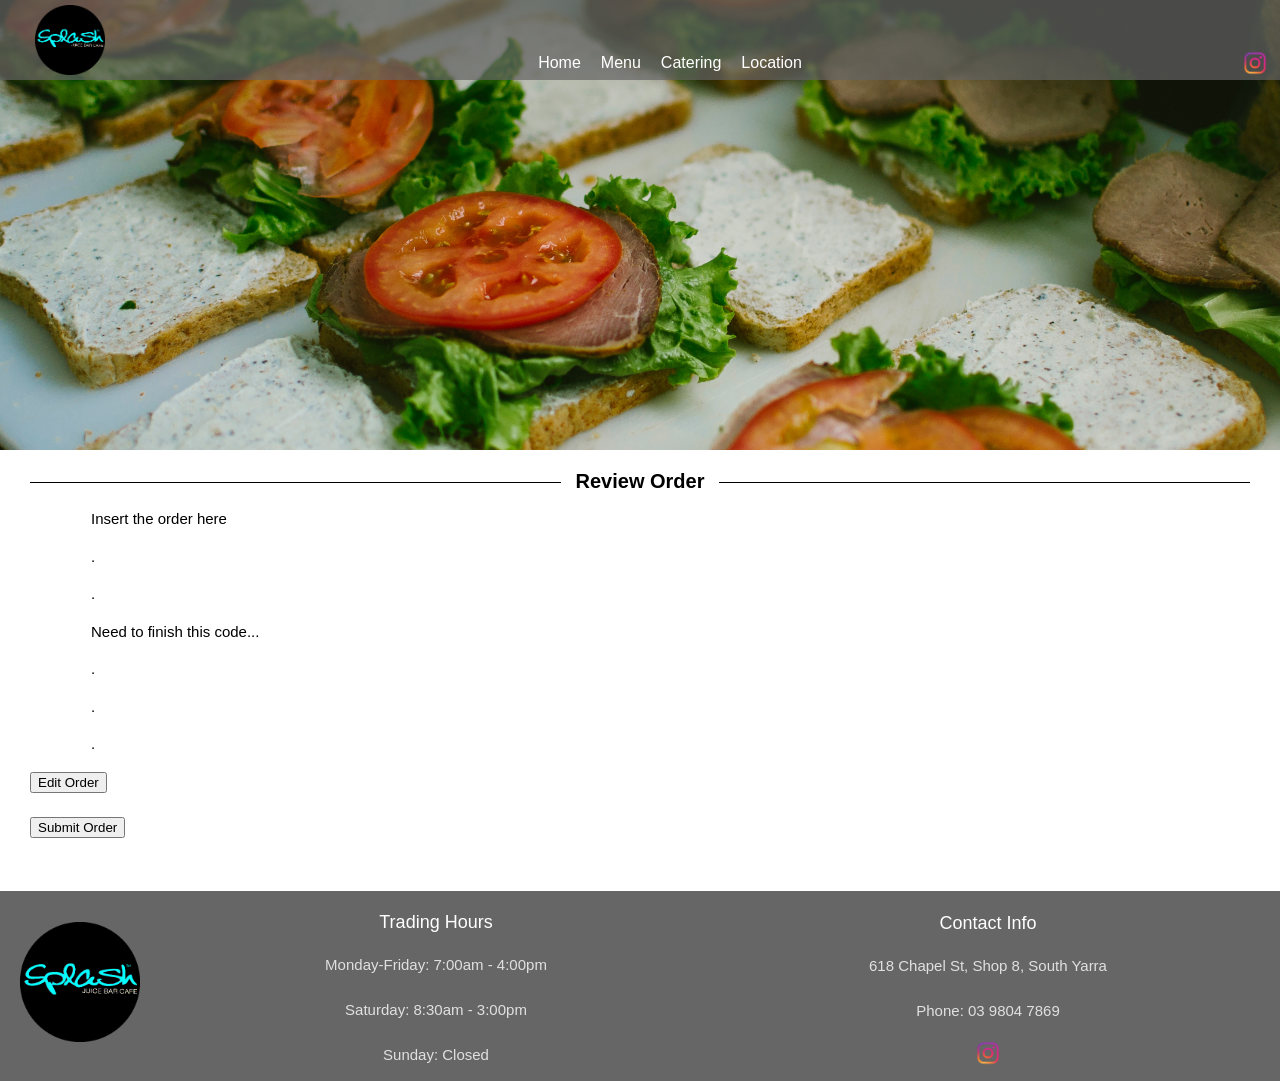
<file: portfolio/splash/catering-review.html>
<!DOCTYPE html>
<html>
	<head>
		<title>Splash Juice Bar Cafe</title>
		<link rel="icon" type="image/png" href="img/logo.png"/>
		<link rel="stylesheet" type="text/css" href="css/main.css">
		<script type="text/javascript" src="js/main.js"></script>
		<meta charset="utf-8" name="viewport" content="width=device-width, initial-scale=1.0">
	</head>

	<body>
		<section class="navSectionCatering">
			<nav class="navBar">
				<div class="navRowUpper">
					<a class="logo" href="index.html"><img src="img/logo.png"></a>

					<ul class="hamburger">
						<li id="hamburgerBtn""><a href="#">
								<div></div>
								<div></div>
								<div></div>
						</a></li>	
					</ul>

					<ul class="hamburgerClose">
						<li id="hamburgerCloseBtn"><a href="#">X</a></li>
					</ul>
				</div>
				
				<ul class="links">
					<li><a href="index.html">Home</a></li>
					<!-- <li><a href="about.html">About</a></li> -->
					<li><a href="menu.html">Menu</a></li>
					<li><a href="catering.html">Catering</a></li>
					<li><a href="location.html">Location</a></li>
				</ul>

				<ul class="social">
					<li><a href="https://www.instagram.com/splashjuicebarcafe/">Instagram</a></li>
				</ul>
			</nav>
		</section>

		<section class="catering">
			<h2><span>Review Order</span></h2>
			<p>Insert the order here</p>
			<p>.</p>
			<p>.</p>
			<p>Need to finish this code...</p>
			<p>.</p>
			<p>.</p>
			<p>.</p>
			<input type="button" value="Edit Order" onclick="editOrder()">
			<br><br>
			<input type="button" value="Submit Order" onclick="submitOrder()">
			<br><br>
		</section>

		<footer>
			<a href="index.html"><img src="img/logo.png"></a>

			<div>
				<p class="footerTitle">Trading Hours</p>
				<p class="footerText">Monday-Friday: 7:00am - 4:00pm<br><br>Saturday: 8:30am - 3:00pm<br><br>Sunday: Closed</p>
			</div>
				
			<div>
				<p class="footerTitle">Contact Info</p>
				<p class="footerText">618 Chapel St, Shop 8, South Yarra<br><br>Phone: 03 9804 7869</p>
				<a href="https://www.instagram.com/splashjuicebarcafe/"><img class="instaFooter" src="img/insta.png"></a>
			</div>
		</footer>
	</body>
</html>
</file>
<file: css/main.css>
*{
	box-sizing: border-box;
}

body{
	min-height: 100vh;
	display: flex;
	flex-direction: column;
	font-family: 'IBM Plex Sans', 'Helvetica Neue', Arial, sans-serif;
	font-size: 16px;
	line-height: 1.5;
	margin: 0;
}

/********************************/

.navUpper{
	display: flex;
	justify-content: space-between;
	align-items: center;
	position: fixed;
	top: 0;
	width: 100%;
	height: 80px;
	box-shadow: 1px 1px 1px #888888; 
	transition: 0.4s;
	background-color: white;
}

nav img{
	margin-left: 10px;
	height: 70px;
	transition: 0.4s;
}

.hamburger{
	display: flex;
	flex-direction: column;
	justify-content: center;
	margin: 0 10px;
	height: 24px;
	width: 36px;
	transition: 0.4s;
}

.hamburger div{
    width: 25px;
    height: 2px;
    margin: 2px auto;
    border-radius: 2px;
    background-color: black;
}

.navUpper ul{
	display: none;
}

.navRight{
	display: none;
	flex-direction: column;
	position: fixed;
	right: 0;
	width: 200px;
	height: 100vh;
	background-color: rgb(102, 102, 102);
}

.hamburgerClose{
	align-self: flex-end;
	position: relative;
	margin: 5px 10px;
	height: 70px;
	width: 36px;
	transition: 0.4s;
}

.hamburgerClose:before, .hamburgerClose:after{
	content: '';
	position: absolute;
	top: 50%;
	right: 5px;
    width: 25px;
    height: 2px;
    border-radius: 2px;
    background-color: white;
}

.hamburgerClose:before{
	-webkit-transform:rotate(45deg);
    -moz-transform:rotate(45deg);
	transform: rotate(45deg);
}

.hamburgerClose:after{
	-webkit-transform:rotate(-45deg);
    -moz-transform:rotate(-45deg);
	transform: rotate(-45deg);
}

.hamburger:hover, .hamburgerClose:hover{
	cursor: pointer;
}

.navRight ul{
	align-self: flex-start;
	list-style-type: none;
	margin: 0 5%;
	padding: 0;
	width: 90%;
	border-top: 1px solid rgb(140, 140, 140);
}

.navRight ul a{
	display: block;
	padding: 10px;
	text-decoration: none;
	color: white;
}

.navRight ul a:hover{
	background-color: #888888;
}

/********************************/

section{
	flex: 1;
	margin-top: 80px;
	padding: 0px 20px;
	background-color: rgba(58, 174, 213, 0.1);
	box-shadow: 1px 1px 1px #888888; 
}

section > div, form{
	display: flex;
	flex-direction: column;
	align-items: center;
	margin: 30px 0;
	padding: 5px 0;
	background-color: white;
	border: 1px solid #888888;
	border-radius: 5px;
}

section img{
	height: 150px;
	width: 150px;
	margin: 10px 0;
}

h1, h2{
	margin: 0;
	font-size: 20px;
	font-weight: 500;
	text-align: center;
}

h2{
	padding: 10px 0;
}

h3{
	margin: 10px 0 0 0;
	font-size: 20px;
	font-weight: 400;
	text-align: center;
}

section p{
	margin: 5px 0;
	text-align: center;
}

/********************************/

form > div{
	display: flex;
	flex-direction: column;
	width: 100%;
	padding: 0 5%;
}

.contactText{
	display: flex;
	flex-direction: column;
	margin: 0 5%;
}

.contactText p{
	align-self: flex-start;
	text-align: left;
}

label{
	margin: 10px 0 0 0;
}

input[type=text], input[type=email], textarea{
	align-self: center;
	margin: 12px 0;
	padding: 12px;
	width: 100%;
	border: 1px solid #ccc;
	border-radius: 4px;
	resize: none;
	font-size: 16px;
}

select{
	margin: 10px 0;
	width: 200px;
	font-size: 16px;
}

.radio{
	flex-direction: row;
	margin: 10px 0;
}

input[type=radio]{
	margin: 0 10px;
}

input[type=submit]{
	align-self: center;
	margin: 10px;
	width: 150px;
	font-size: 16px;
}

.items{
	display: none;
	flex-direction: column;
}

.thankyou_message{
	display: none;
	margin: 30px 0;
}

/********************************/

.splash img{
	display: block;
	margin: 15px auto;
	width: 90%;
	max-width: 350px;
	height: auto;
}

.splash p{
	margin: 5px 5%;
	text-align: justify;
}

/********************************/

footer{
	display: flex;
	justify-content: space-between;
	align-items: center;
	padding: 15px;
}

footer img{
	height: 50px;
}

.footerMid{
	display: flex;
	flex-direction: column;
	align-items: center;
	margin: 0 auto;
}

footer div p{
	text-align: center;
	margin: 5px;
}

footer a{
	text-decoration: none;
	color: #3AAFD5;
}

footer ul{
	display: none;
	margin: 0;
	padding: 0;
	list-style-type: none;
}

footer ul a{
	display: block;
	padding: 5px;
	text-decoration: none;
	font-size: 14px;
	color: black;
}

footer ul a:hover{
	color: #3AAFD5;
}







@media screen and (min-width: 480px){
	section, footer{
		padding-right: 50px;
		padding-left: 50px;
	}

	section{
		margin-top: 0;
	}

/********************************/
	nav img{
		margin-left: 60px;
	}

	.hamburger{
		display: none;
	}

	.navUpper{
		position: relative;
	}

	.navUpper ul{
		display: flex;
		margin: 20px 10% 0 0;
		list-style: none;
	}

	.navUpper ul a{
		display: block;
		padding: 0 30px;
		text-decoration: none;
		color: black;
	}

	.navUpper ul a:hover{
		color: #3AAFD5;
	}

/********************************/

	.splash img{
		max-width: 600px;
	}

	.splash p{
		margin-bottom: 20px;
		max-width: 750px;
	}

/********************************/

	footer ul{
		display: block;
	}

	.footerSide{
		margin: 0 60px;
		width: 90px;
	}
}







@media screen and (min-width: 768px){
	section, footer{
		padding-right: 8%;
		padding-left: 8%;
	}

	.navImg{
		padding-left: 4%;
	}
}
</file>
<file: portfolio/css/main.css>
html, body{
	height: 100%;
	margin: 0;
	font-family: sans-serif;
}
/*****************************************************/
/********************* Background ********************/
/*****************************************************/
.navSectionIndex{
	display: flex;
	flex-direction: column;
	height: 100%;
	/*background: url("../img/latte.jpeg") no-repeat center;*/
	background: url("../img/latte_3_mobile_2.jpg") no-repeat center;
	background-size: cover;
}

.navSectionAbout{
	display: flex;
	flex-direction: column;
	height: 50%;
	background: url("../img/coffee_machine.jpg") no-repeat center;
	background-size: cover;
}

.navSectionMenu{
	display: flex;
	flex-direction: column;
	height: 50%;
	background: url("../img/sandwich.jpg") no-repeat center;
	background-size: cover;
}

.navSectionCatering{
	display: flex;
	flex-direction: column;
	height: 50%;
	background: url("../img/catering.jpg") no-repeat center;
	background-size: cover;
}

.navSectionLocation{
	display: flex;
	flex-direction: column;
	height: 50%;
	background: url("../img/cafe.jpg") no-repeat center;
	background-size: cover;
}
/*****************************************************/
/********************** Nav Bar **********************/
/*****************************************************/
nav{
	display: flex;
	flex-direction: column;
	background-color: rgba(100,100,100,0.7);
	justify-content: space-between;
}

.navRowUpper{
	display: flex;
	justify-content: space-between;
	border-bottom: 1px solid rgba(0,0,0,0.1);
}

.logo img{
	display: flex;
	justify-content: center;
	max-width: 70px;
	margin: 5px;
}

nav ul{
	list-style-type: none;
	margin: 0;
	padding: 0;
}

nav ul a{
	text-decoration: none;
	color: white;
	display: block;
	padding: 5px 10px;
	text-align: center;
	border-bottom: 1px solid rgba(0,0,0,0.1);
}

nav a:hover{
	color: rgba(36,240,240,1);
}

.social a{
	text-indent: -100000px;
	background: url("../img/insta.png") no-repeat center;
	background-size: 80%;
	max-width: 15px;
	margin: auto;
}

.links, .social{
	display: none;
}

/****************************************************
/********************* Hamburger *********************/
/*****************************************************/
.hamburger{
	display: flex;
	align-self: center;
	/*border: 1px solid rgba(0,0,0,0.7);*/
	/*border-radius: 5px;*/
	margin-right: 15px;
}

.hamburger div{
    width: 25px;
    height: 2px;
    background-color: white;
    margin: 3px auto;
}

.hamburgerClose{
	align-self: center;
	/*border: 1px solid black;*/
	/*border-radius: 5px;*/
	margin-right: 15px;
	padding: 0 7px;
	display: none;
}

/********************************************************/
/********************* Main Content *********************/
/********************************************************/
.intro, .about, .menu, .catering, .location{
	margin: 0 30px;
	text-align: center;
	font-size: 15px;
}

h2 {
	font-size: 20px;
	width: 100%; 
	text-align: center; 
	border-bottom: 1px solid #000; 
	line-height: 0.1em;
	margin: 25px 0; 
} 

h2 span { 
	background:#fff; 
    padding:0 15px; 
}
/********************************************************/
/************************ Footer ************************/
/********************************************************/
footer{
	display: flex;
	flex-direction: column;
	align-items: center;
	text-align: center;
	background-color: rgba(0,0,0,0.6);
	color: white;
}

footer img{
	max-width: 120px;
	margin: 20px;
}

footer div{
	margin: 0 20px;
}

.footerTitle{
	font-size: 18px;
}

.footerText{
	font-size: 15px;
	color: rgba(255,255,255,0.8);
}

.instaFooter{
	max-width: 30px;
	margin: 0 0 5px 0;
}
/******************************************************/
/******************** Menu Section ********************/
/******************************************************/
.menu div{
	display: flex;
	flex-flow: wrap;
	justify-content: space-around;
}

.menu img{
	width: 300px;
	margin: 10px;
}
/******************************************************/
/****************** Catering Section ******************/
/******************************************************/
.orderForm{
	display: flex;
	flex-direction: column;
	margin: 0 auto 15px;
}
	
.orderForm > *{
	margin: 0 auto;
}

.orderForm > input{
	width: 100%;
	max-width: 380px;
}

input.qty{
	width: 27px;
}

select{
	font-size: 16px;
}

select:focus{
	font-size: 16px;
}

.orderForm input[type=text]{
	color: grey;
	font-size: 16px;
	padding-left: 5px;
}

.orderForm input[type=date]{
	font-size: 16px;
}

.orderForm input[type=button]{
	width: 200px;
	font-size: 16px;
}

.dateSection{
	display: flex;
}

.dateSection label{
	font-size: 16px;
	align-self: center;
}

.dateSection img{
	padding: 0 5px;
	max-height: 25px;
	align-self: center;
}
/******************************************************/
/****************** Location Section ******************/
/******************************************************/
.map{
	margin: 15px auto;
	width: 100%;
	height: 500px;
	border: 0;
}
/******************************************************/
/****************** Larger Screens ********************/
/******************************************************/
@media screen and (min-width: 768px){
	nav{
		display: flex;
		flex-direction: row;
		justify-content: space-between;
		position: sticky;
		top: 0;
	}

	.navRowUpper{
		border-bottom: none;
	}

	.logo{
		margin-left: 30px;
	}

	.links, .social{
		display: flex;
	}

	.hamburger{
		display: none;
	}

	nav ul{
		display: flex;
		align-self: flex-end;
	}

	.social a{
		justify-content: flex-end;
	}

	nav ul a, ul.social{
		background-color: transparent;
		border-bottom: none;
	}

	.social{
		justify-content: flex-end;
	}

	.social a{
		background-size: 60%;
		padding-right: 40px;
	}

	footer{
		flex-direction: row;
	}

	footer div{
		width: 40%;
		margin: 0 20px;
	}

	.navSectionIndex{
		background: url("../img/latte_3.jpg") no-repeat center;
		background-size: cover;
	}

	/*********************** Catering ***********************/
	input.qty{
		width: 30px;
	}
}
</file>
<file: portfolio/splash/css/main.css>
html, body{
	height: 100%;
	margin: 0;
	font-family: sans-serif;
	line-height: 1.5;
}
/*****************************************************/
/********************* Background ********************/
/*****************************************************/
.navSectionIndex{
	height: 100vh;
	width: 100%;
	background: url("../img/latte_3_mobile_2.jpg") no-repeat center;
	background-size: cover;
}

.navSectionAbout{
	height: 50vh;
	width: 100%;
	background: url("../img/coffee_machine.jpg") no-repeat center;
	background-size: cover;
}

.navSectionMenu{
	height: 50vh;
	width: 100%;
	background: url("../img/sandwich.jpg") no-repeat center;
	background-size: cover;
}

.navSectionCatering{
	height: 50vh;
	width: 100%;
	background: url("../img/catering.jpg") no-repeat center;
	background-size: cover;
}

.navSectionLocation{
	height: 50vh;
	width: 100%; 
	background: url("../img/cafe.jpg") no-repeat center;
	background-size: cover;
}
/*****************************************************/
/********************** Nav Bar **********************/
/*****************************************************/
nav{
	display: flex;
	flex-direction: column;
	background-color: rgba(100,100,100,0.7);
	justify-content: space-between;
}

.navRowUpper{
	display: flex;
	justify-content: space-between;
	border-bottom: 1px solid rgba(0,0,0,0.1);
}

.logo img{
	display: flex;
	justify-content: center;
	max-width: 70px;
	margin: 5px;
}

nav ul{
	list-style-type: none;
	margin: 0;
	padding: 0;
}

nav ul a{
	text-decoration: none;
	color: white;
	display: block;
	padding: 5px 10px;
	text-align: center;
	border-bottom: 1px solid rgba(0,0,0,0.1);
}

nav a:hover{
	color: rgba(36,240,240,1);
}

.social a{
	text-indent: -100000px;
	background: url("../img/insta.png") no-repeat center;
	background-size: 80%;
	max-width: 15px;
	margin: auto;
}

.links, .social{
	display: none;
}

/****************************************************
/********************* Hamburger *********************/
/*****************************************************/
.hamburger{
	display: flex;
	align-self: center;
	margin-right: 15px;
}

.hamburger div{
    width: 25px;
    height: 2px;
    background-color: white;
    margin: 3px auto;
}

.hamburgerClose{
	align-self: center;
	margin-right: 15px;
	padding: 0 7px;
	display: none;
}

/********************************************************/
/********************* Main Content *********************/
/********************************************************/
.intro, .about, .menu, .catering, .location{
	margin: 30px 30px;
	text-align: justify;
	font-size: 15px;
}

.intro p, .about p, .menu p, .catering p, .location p{
	padding: 0 5%;
}

.center{
	text-align: center;
}

h2 {
	font-size: 20px;
	width: 100%; 
	text-align: center; 
	border-bottom: 1px solid #000; 
	line-height: 0.1em;
	margin: 25px 0; 
} 

h2 span { 
	background:#fff; 
    padding:0 15px; 
}
/********************************************************/
/************************ Footer ************************/
/********************************************************/
footer{
	display: flex;
	flex-direction: column;
	align-items: center;
	text-align: center;
	background-color: rgba(0,0,0,0.6);
	color: white;
}

footer img{
	max-width: 120px;
	margin: 20px;
}

footer div{
	margin: 0 20px;
}

.footerTitle{
	font-size: 18px;
}

.footerText{
	font-size: 15px;
	color: rgba(255,255,255,0.8);
}

.instaFooter{
	max-width: 30px;
	margin: 0 0 5px 0;
}

.copyright{
	text-align: center;
	color: white;
	background-color: rgba(0,0,0,0.6);
}

.copyright a{
	text-decoration: none;
	color: white;
}
/******************************************************/
/******************** Menu Section ********************/
/******************************************************/
/*.menu div{
	display: flex;
	flex-flow: wrap;
	justify-content: space-around;
}*/

.menu{
	text-align: left;
}

.menu > div{
	width: 100%;
	max-width: 600px;
	margin: 0 auto;
}

.category{
	display: flex;
	justify-content: space-between;
	align-items: center;
	border-top: 3px solid black;
	border-bottom: 2px solid black;
}

.price{
	display: flex;
}

.price div{
	display: flex;
	flex-direction: column;
	margin: 0 7px;
	line-height: 1;
}

.price p{
	margin: 2px 0;
}

.priceInline{
	display: flex;
	justify-content: space-between;
}

.priceInline p{
	margin: 7px 0;
}
/******************************************************/
/****************** Catering Section ******************/
/******************************************************/

.note{
	color: red;
}

.orderForm{
	display: flex;
	flex-direction: column;
	margin: 0 auto 15px;
}
	
.orderForm > *{
	margin: 0 auto;
}

.orderForm label{
	padding: 3px;
	width: 100%;
	max-width: 380px;
	text-align: left;
}

.orderForm > input{
	width: 100%;
	max-width: 380px;
}

input.qty{
	width: 27px;
}

select{
	font-size: 16px;
}

select:focus{
	font-size: 16px;
}

.orderForm input[type=text]{
	color: grey;
	font-size: 16px;
	padding: 7px 5px;
	border: 1px solid #ccc;
	border-radius: 4px;
}

.orderForm input[type=date]{
	font-size: 16px;
	padding: 5px;
	border: 1px solid #ccc;
	border-radius: 4px;
}

.orderForm input[type=button]{
	width: 200px;
	font-size: 16px;
}

.dateSection{
	display: flex;
}

.dateSection label{
	font-size: 16px;
	align-self: center;
}

.dateSection img{
	padding: 0 5px;
	max-height: 25px;
	align-self: center;
}
/******************************************************/
/****************** Location Section ******************/
/******************************************************/
.map{
	margin: 15px auto;
	width: 100%;
	height: 500px;
	border: 0;
}
/******************************************************/
/****************** Larger Screens ********************/
/******************************************************/
@media screen and (min-width: 768px){
	nav{
		display: flex;
		flex-direction: row;
		justify-content: space-between;
		position: sticky;
		top: 0;
	}

	.navRowUpper{
		border-bottom: none;
	}

	.logo{
		margin-left: 30px;
	}

	.links, .social{
		display: flex;
	}

	.hamburger{
		display: none;
	}

	nav ul{
		display: flex;
		align-self: flex-end;
	}

	.social a{
		justify-content: flex-end;
	}

	nav ul a, ul.social{
		background-color: transparent;
		border-bottom: none;
	}

	.social{
		justify-content: flex-end;
	}

	.social a{
		background-size: 60%;
		padding-right: 40px;
	}

	footer{
		flex-direction: row;
	}

	footer div{
		width: 40%;
		margin: 0 20px;
	}

	.copyright{
		text-align: center;
	}

	.navSectionIndex{
		background: url("../img/latte_3.jpg") no-repeat center;
		background-size: cover;
	}

	/*********************** Catering ***********************/
	input.qty{
		width: 30px;
	}
}
</file>
